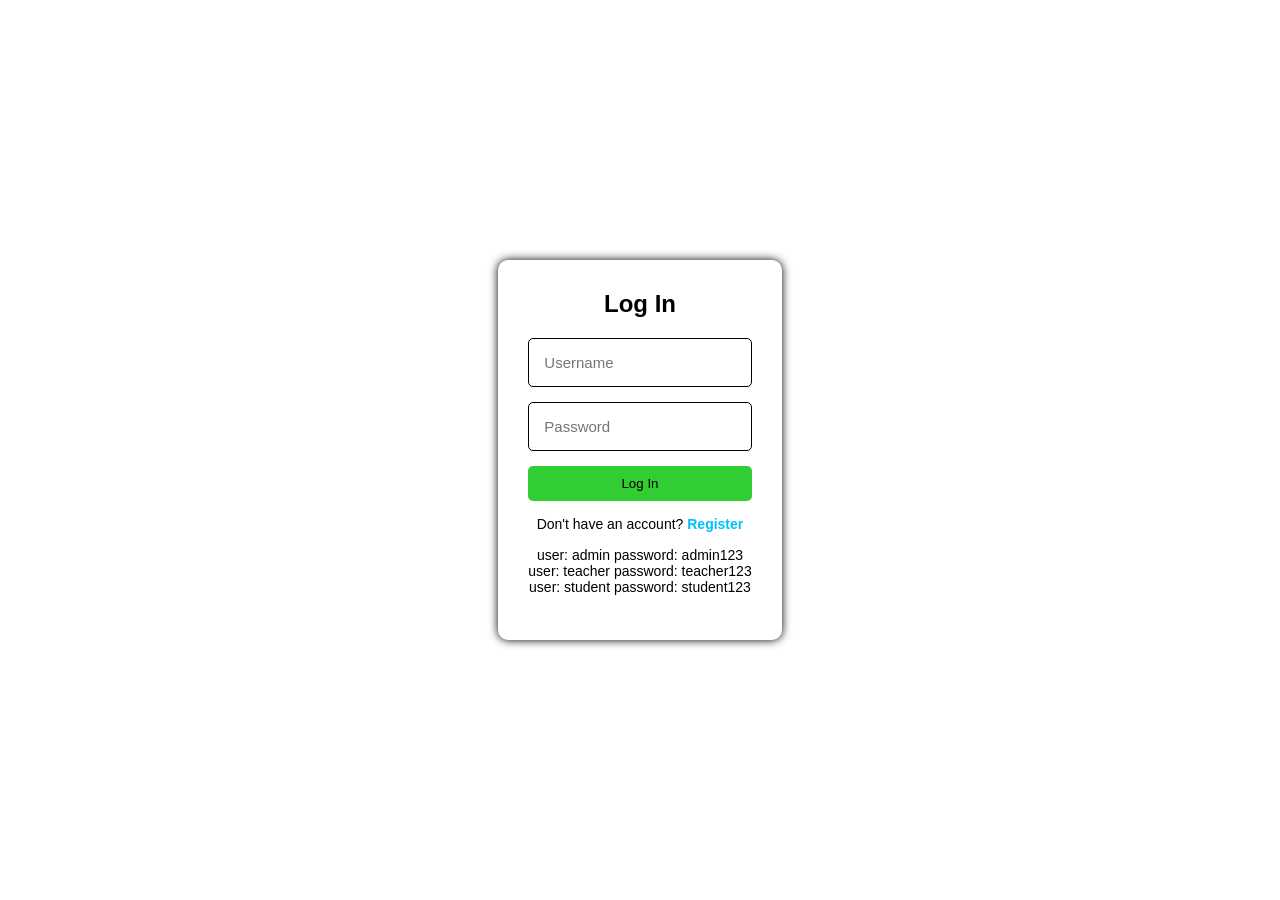
<file: index.html>
<!DOCTYPE html>
<html lang="en">
<head>
    <meta charset="UTF-8">
    <meta name="viewport" content="width=device-width, initial-scale=1.0">
    <title>Log In</title>
    <link rel="stylesheet" href="style.css">
</head>
<body>
<div class="login-container">
    <h2>Log In</h2>

    <form class="loginform" action="login.php" method="POST">
        <input type="text" name="username" placeholder="Username" required>
        <input type="password" name="password" placeholder="Password" required>
        <button type="submit">Log In</button>
    </form>

    <p>
        Don't have an account?
        <a href="./Register.html">Register</a>
        <p>
    user: admin password: admin123 <br>
    user: teacher password: teacher123 <br>
    user: student password: student123
</p>
    </p>
</div>
</body>
</html>
</file>
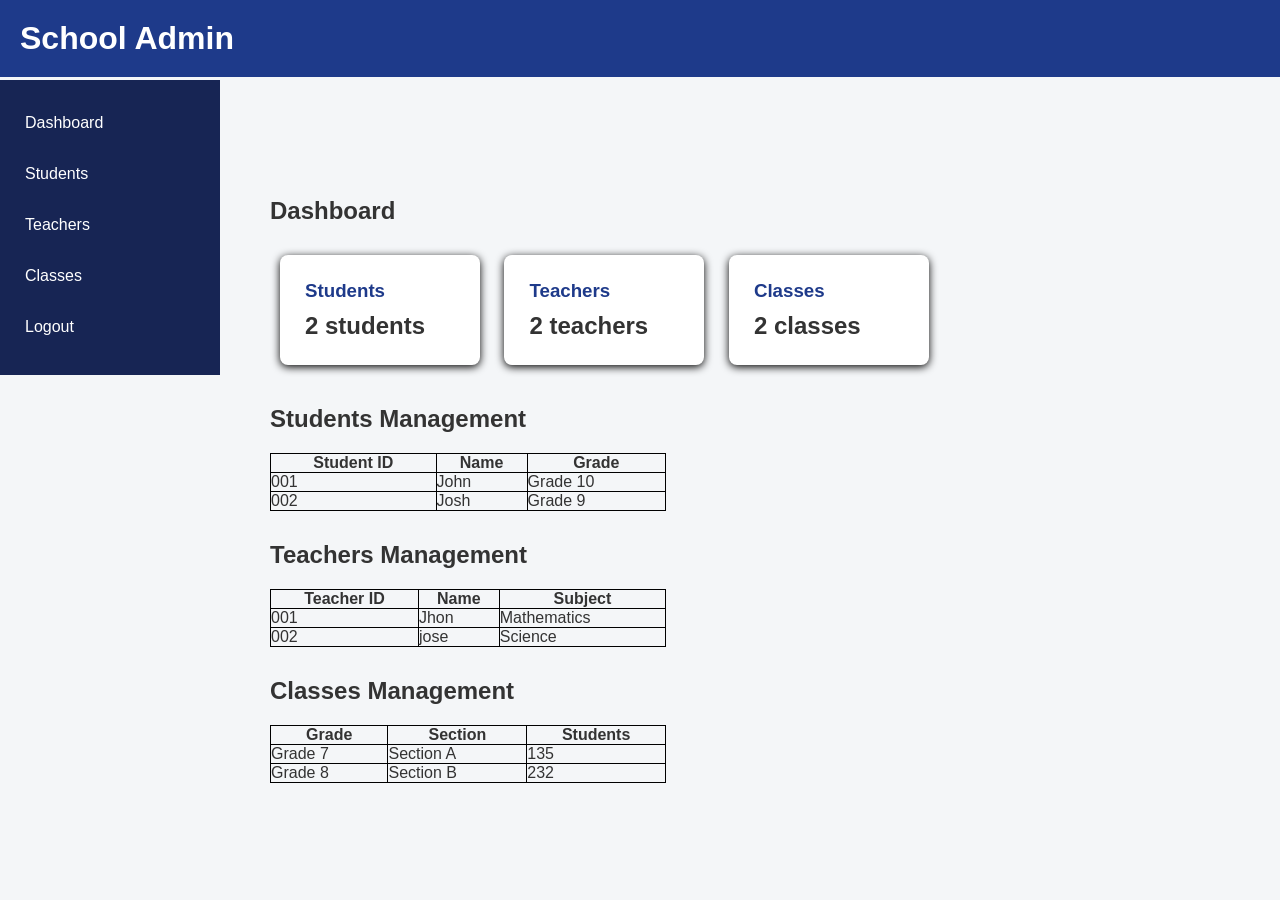
<file: AdminDashboard.html>
<!DOCTYPE html>
<html lang="en">
<head>
    <meta charset="UTF-8">
    <meta name="viewport" content="width=device-width, initial-scale=1.0">
    <title>School Admin</title>
    <link rel="stylesheet" href="dashboard.css">
</head>
<body>

    <header>
        <h1>School Admin</h1>
    </header>

    <nav>
        <a href="#dashboard">Dashboard</a>
        <a href="#students">Students</a>
        <a href="#teachers">Teachers</a>
        <a href="#classes">Classes</a>
        <a href="index.html">Logout</a>
    </nav>

    <main>
        <section id="dashboard">
            <h2>Dashboard</h2>

            <div class="cards">
                <div class="card">
                    <h3>Students</h3>
                    <p>2 students</p>
                </div>

                <div class="card">
                    <h3>Teachers</h3>
                    <p>2 teachers</p>
                </div>

                <div class="card">
                    <h3>Classes</h3>
                    <p>2 classes</p>
                </div>

            </div>
        </section>
        
        <section id="students">
        <h2>Students Management</h2>

        <table>
            <tr>
                <th>Student ID</th>
                <th>Name</th>
                <th>Grade</th>
            </tr>
            <tr>
                <td>001</td>
                <td>John</td>
                <td>Grade 10</td>
            </tr>
            <tr>
                <td>002</td>
                <td>Josh</td>
                <td>Grade 9</td>
            </tr>
        </table>
    </section>

    <section id="teachers">
        <h2>Teachers Management</h2>

        <table>
            <tr>
                <th>Teacher ID</th>
                <th>Name</th>
                <th>Subject</th>
            </tr>
            <tr>
                <td>001</td>
                <td>Jhon</td>
                <td>Mathematics</td>
            </tr>
            <tr>
                <td>002</td>
                <td>jose</td>
                <td>Science</td>
            </tr>
        </table>
    </section>

    <section id="classes">
        <h2>Classes Management</h2>

        <table>
            <tr>
                <th>Grade</th>
                <th>Section</th>
                <th>Students</th>
            </tr>
            <tr>
                <td>Grade 7</td>
                <td>Section A</td>
                <td>135</td>
            </tr>
            <tr>
                <td>Grade 8</td>
                <td>Section B</td>
                <td>232</td>
            </tr>
        </table>
    </section>
    </main>

</body>
</html>
</file>
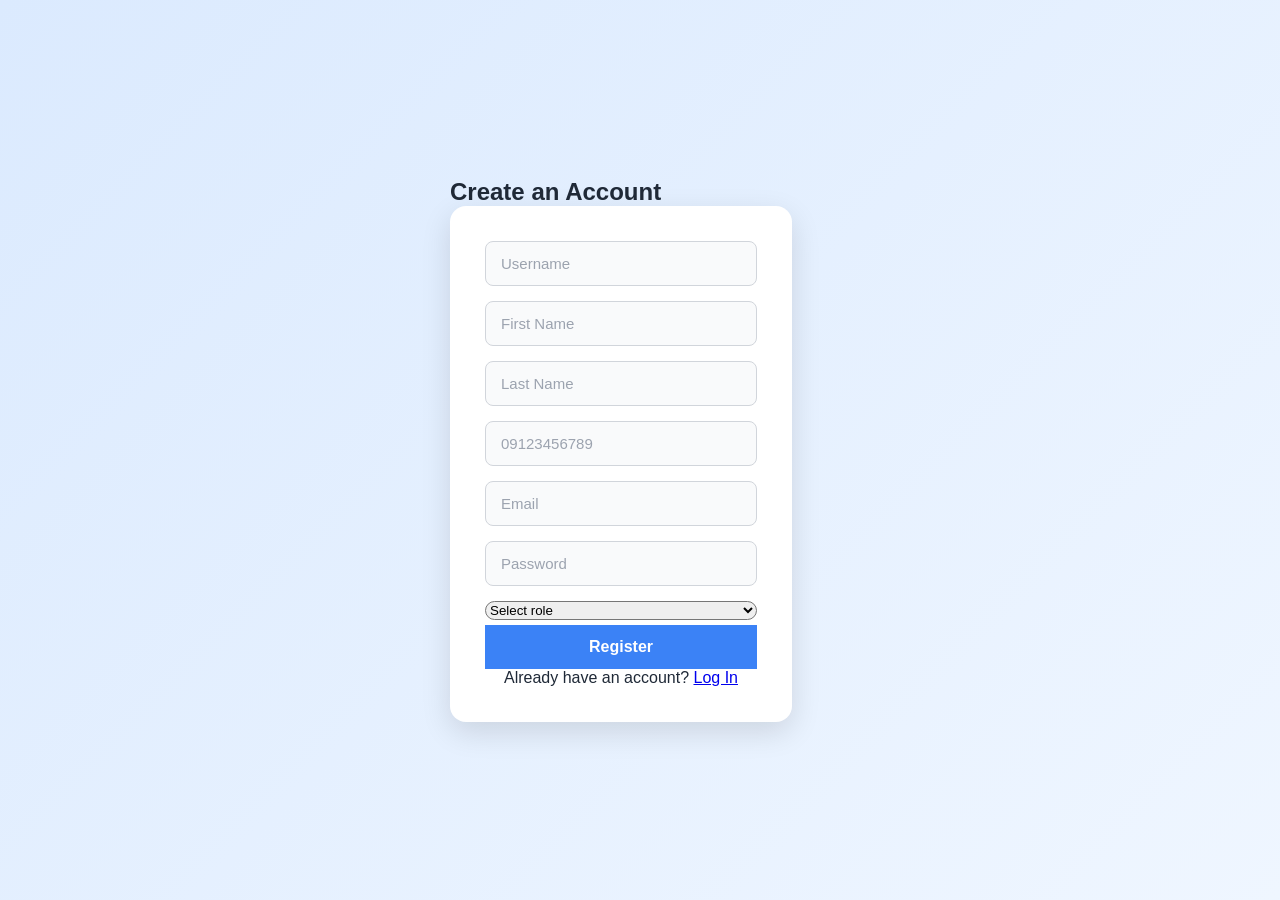
<file: Register.html>
<!DOCTYPE html>
<html lang="en">
<head>
    <meta charset="UTF-8">
    <meta name="viewport" content="width=device-width, initial-scale=1.0">
    <title>Registration</title>
    <link rel="stylesheet" href="Register.css">
</head>
<body>
<div class="register-container">
    <h2>Create an Account</h2>

    <form class="registerform" action="register.php" method="POST">
        <input type="text" name="username" placeholder="Username" required>
        <input type="text" name="firstname" placeholder="First Name" required>
        <input type="text" name="lastname" placeholder="Last Name" required>
        <input type="tel" name="phone" placeholder="09123456789" required>
        <input type="email" name="email" placeholder="Email" required>
        <input type="password" name="password" placeholder="Password" required>
        <select name="role" class="role" required>
            <option value="" disabled selected>Select role</option>
            <option value="Admin">Admin</option>
            <option value="Teacher">Teacher</option>
            <option value="Student">Student</option>
        </select>
        <button type="submit">Register</button>
        <p class="login-link">Already have an account? <a href="./index.html">Log In</a></p>
    </form>
</div>
</body>
</html>
</file>
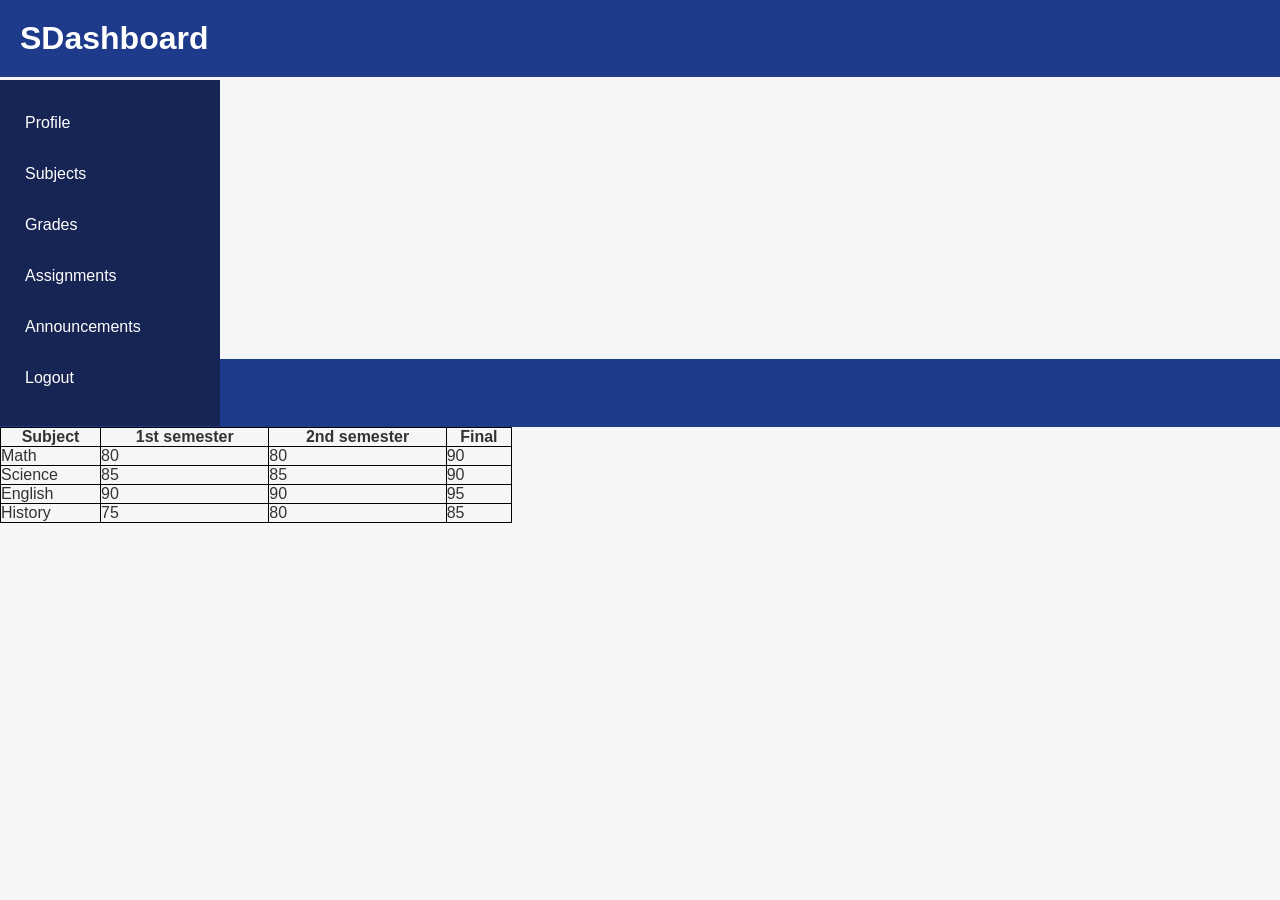
<file: StudentDashboard.html>
<!DOCTYPE html>
<html lang="en">
<head>
    <meta charset="UTF-8">
    <meta name="viewport" content="width=device-width, initial-scale=1.0">
    <title>Student Dashboard</title>
        <link rel="stylesheet" href="dashboard.css">
</head>
<body>
     <h1>SDashboard</h1>

     <nav>
        <a href="#Profile">Profile</a>
        <a href="#Subjects">Subjects</a>
        <a href="#Grades">Grades</a>
        <a href="#Assignments">Assignments</a>
        <a href="#Announcements">Announcements</a>
        <a href="./index.html">Logout</a>
    </nav>
    <section id="Profile">
        <h2>Profile</h2>
        <p>Name: student</p>
        <p>Student ID: 123456</p>
        <p>Email: student@gmail.com</p>
    </section>
    <section id="Subjects">
        <h2>Subjects</h2>
        <ul>
            <li>Math</li>
            <li>Science</li>
            <li>English</li>
            <li>History</li>
        </ul>
    </section>
    <section id="Grades">
            <h1>My Grades</h1>

    <table>
        <tr>
            <th>Subject</th>
            <th>1st semester</th>
            <th>2nd semester</th>
            <th>Final</th>
        </tr>
        <tr>
            <td>Math</td>
            <td>80</td>
            <td>80</td>
            <td>90</td>
        </tr>
        <tr>
            <td>Science</td>
            <td>85</td>
            <td>85</td>
            <td>90</td>
        </tr>
        <tr>
            <td>English</td>
            <td>90</td>
            <td>90</td>
            <td>95</td>
        </tr>
        <tr>
            <td>History</td>
            <td>75</td>
            <td>80</td>
            <td>85</td>
        </tr>       
    </table>    
       
</body>
</html>
</file>
<file: style.css>
* {
    margin:0;
    padding:0;
    box-sizing:border-box;
}

/* ari para ma center ang content */
body {
    font-family: Arial,sans-serif;
    background: white;
    display:flex;
    justify-content:center;
    align-items:center;
    height:100vh;
}
h2 {
    margin-bottom:20px;
    color: black;
}
/* ari nga function para sa form layout */
.loginform {
    display:flex;
    flex-direction: column;
}
/* para sa akon title */

/* ari para sa login box */
div {
    background: white;
    widows:320px;
    padding:30px;
    border-radius:10px;
    box-shadow:0 0 10px black;
    text-align: center;
}

/* ari naman para sa mga input fields */
.loginform input {
    width:100%;
    padding:15px;
    margin-bottom:15px;
    border: 1px solid black;
    border-radius:5px;
    font-size:15px ;
}
/* para ni sya sa login button */
.loginform button {
    width: 100%;
    padding: 10px;
    background: limegreen;
    border: none;
    border-radius: 5px;
    cursor: pointer;
}

/* para sa button para mag link */
.loginform button a {
    color: white;
    text-decoration: none;
    display: block;
}

/* ano ni sya ng sa hover effect */
.loginform button:hover {
    background-color: limegreen;
}

/* para ni sa register text */
p {
    position: relative;
    margin-top: 15px;
    font-size: 14px;
}

p a{
    color: deepskyblue;
    text-decoration: none;
    font-weight: bold;
}
p a :hover{
    text-decoration: underline;
}
</file>
<file: dashboard.css>
*{
    margin: 0;
    padding: 0;
    box-sizing: border-box;
}
body{
    background-color: #f4f6f8;
    font-family: Arial, sans-serif;
    color: #333;
}
main{
    margin-top: 70px;
    margin-left: 250px;
    padding: 20px;
}
h1{
    color: white;
    padding: 20px;
    margin: 0;
    background-color: #1e3a8a;
}

nav{
    margin-top: 10px;
    background-color: #172554;
    position: fixed;
    top: 70px;
    left: 0;
    padding: 20px 10px;
    width: 220px;
    min-height: calc(100vh-70px);

}
section students, teachers, classes{
    margin-top: 30px;
}   
nav a{
    color: white;
    text-decoration: none;
    padding: 14px 15px;
    margin-bottom: 5px;
    border-radius: 5px;
    display: block;

}
nav a:hover{
    background-color: #2563eb;
}

table {
    width: 40%;
}

table, th, td {
  border: 1px solid black;
  border-collapse: collapse;
}
body > h2,
body > h3,
body > p,
body > hr {
    margin-left: 250px ;
}
h2{
    padding-top: 30px ;
    margin-bottom: 20px;

}
.card {
    background: white;
    width: 200px;
    padding: 25px;
    margin: 10px;
    border-radius: 8px;
    display: inline-block;
    box-shadow: 0 2px 8px rgba(0, 0, 0, 1);
}
.card h3{
    margin-bottom: 10px;
    color: #1e3a8a;
}
.card p{
    font-weight: bold;
    font-size: 24px;

}
</file>
<file: Register.css>
* {
    margin: 0;
    padding: 0;
    box-sizing: border-box;
}
body {
    font-family: Arial, Helvetica, sans-serif;
    min-height: 100vh;
    display: flex;
    flex-direction: column;
    justify-content: center;
    align-items: center;
    background: linear-gradient(135deg, #dbeafe, #eff6ff);
    color: #1f2937;
}
.registerform {
    width: 380px;
    max-width: 90%;
    background: #ffffff;
    padding: 35px;
    border-radius: 16px;
    box-shadow: 0 10px 30px rgba(0, 0, 0, 0.12);
    text-align: center;
}
.registerform input {
    width: 100%;
    padding: 13px 15px;
    margin-bottom: 15px;
    border: 1px solid #d1d5db;
    border-radius: 8px;
    background: #f9fafb;
    color: #111827;
    font-size: 15px;
    outline: none;
    transition:
        border-color 0.3s ease,
        box-shadow 0.3s ease,
        background 0.3s ease;
}
.registerform input::placeholder {
    color: #9ca3af;
}
.registerform input:focus {
    background: #ffffff;
    border-color: #3b82f6;
    box-shadow: 0 0 0 3px rgba(59, 130, 246, 0.15);
}
.registerform button {
    width: 100%;
    padding: 13px;
    margin-top: 5px;
    background: #3b82f6;
    color: #ffffff;
    border: none;
    border-bottom: 8px;
    font-size: 16px;
    font-weight: bold;
    cursor: pointer;
    transition:
        background 0.3s ease,
        transform 0.2s ease,
        box-shadow 0.3s ease;
}
.registerform button:hover {
    background: #2563eb;
    box-shadow: 0 5px 15px rgba(37, 99, 235, 0.3);
    transform: translateY(-1px);
}
.registerform button:active {
    transform: translateY(0);
}

.role{
    border-radius: 10px;
    width: 100%;
}

body > p {
    margin-top: 18px;
    font-size: 14px;
    color: #6b7280;
    text-align: center;
}

body > p a {
    color: #2563eb;
    text-decoration: none;
    font-weight: bold;
    transition: color 0.3s ease;
}

body > p a:hover {
    color: #1d4ed8;
    text-decoration: underline;
}

@media (max-width: 480px) {
    body {
        padding: 20px;
    }
    .registerform {
        width: 100%;
        max-width: 380px;
        padding: 25px;
    }
    .registerform input {
        font-size: 14px;
        padding: 12px;
    }
    .registerform button {
        font-size: 15px;
    }
}
</file>
